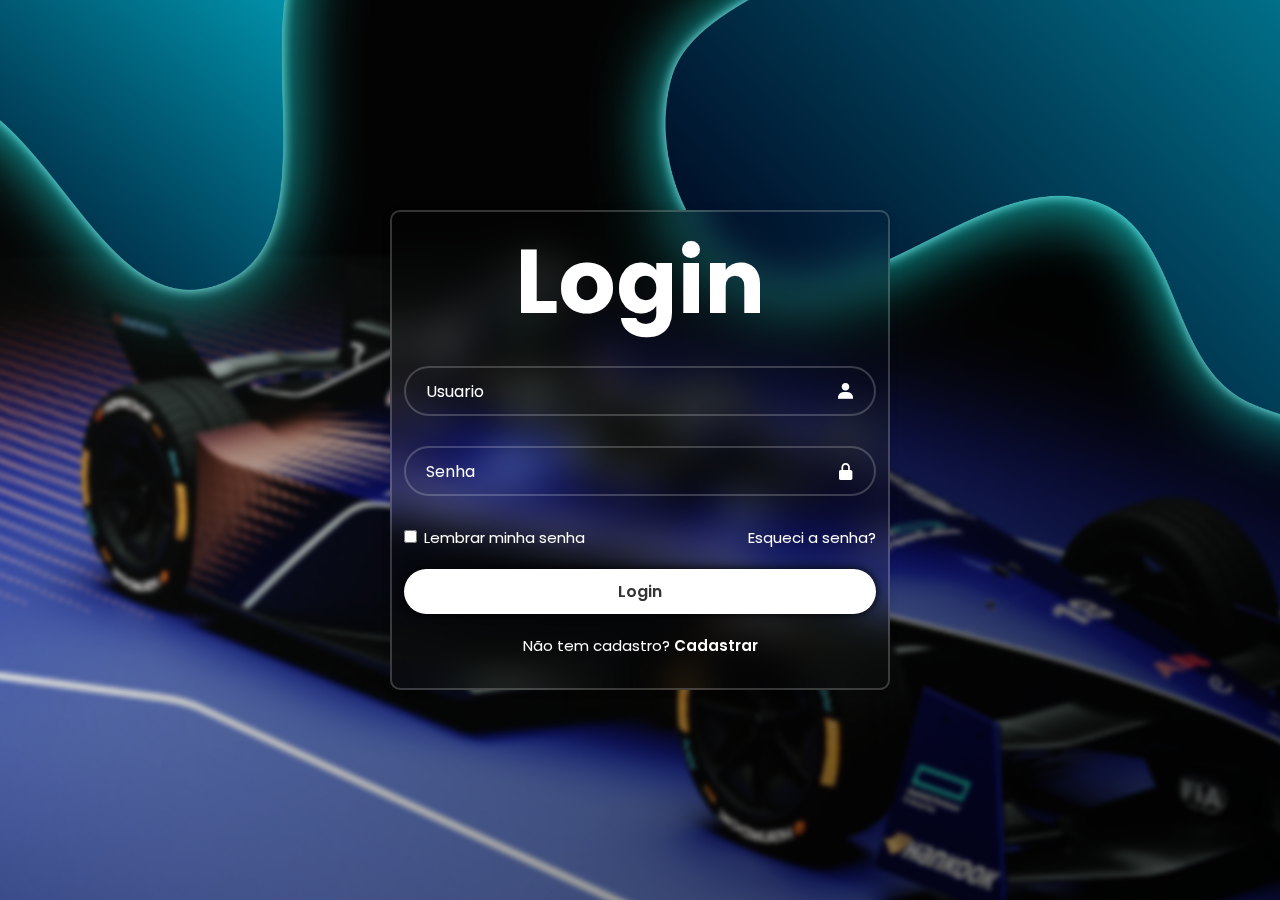
<file: index.html>
<!DOCTYPE html>
<html lang="pt">

<head>
    <meta charset="UTF-8">
    <meta name="viewport" content="width=device-width, initial-scale=1.0">
    <link href='https://unpkg.com/boxicons@2.1.4/css/boxicons.min.css' rel='stylesheet'>
    <link rel="preconnect" href="https://fonts.googleapis.com">
    <link rel="preconnect" href="https://fonts.gstatic.com" crossorigin>
    <link
        href="https://fonts.googleapis.com/css2?family=Poppins:ital,wght@0,100;0,200;0,300;0,400;0,500;0,600;0,700;0,800;0,900;1,100;1,200;1,300;1,400;1,500;1,600;1,700;1,800;1,900&display=swap"
        rel="stylesheet">

        
    <link rel="stylesheet" href="Style/style.css">
    <link rel="stylesheet" href="Style/styleLoginPage.css">
    <title>Login Page</title>
</head>

<body>
    <main class="main">
        <div class="container">
            <form id="loginForm">
            <h1>Login</h1>
            <div class="input-box">
                <input type="text" placeholder="Usuario" id="usuario_input" required>
                <i class='bx bxs-user'></i>
            </div>
            <div class="input-box">
                <input type="password" placeholder="Senha" id="senha_input" required>
                <i class='bx bxs-lock-alt'></i>
            </div>
            <div class="remember-forgot">
                <label> <input type="checkbox"> Lembrar minha senha</label>
                <a href="#">Esqueci a senha?</a>
            </div>
            <button type="submit" class="btn" id="btn_login">Login</button>

            <div class="register-link">
                <p>Não tem cadastro? <a href="#">Cadastrar </a></p>
            </div>
            </form>

        </div>
    </main>
    </div>
    <script src="Scripts/scriptLoginPage.js"></script>
</body>

</html>
</file>
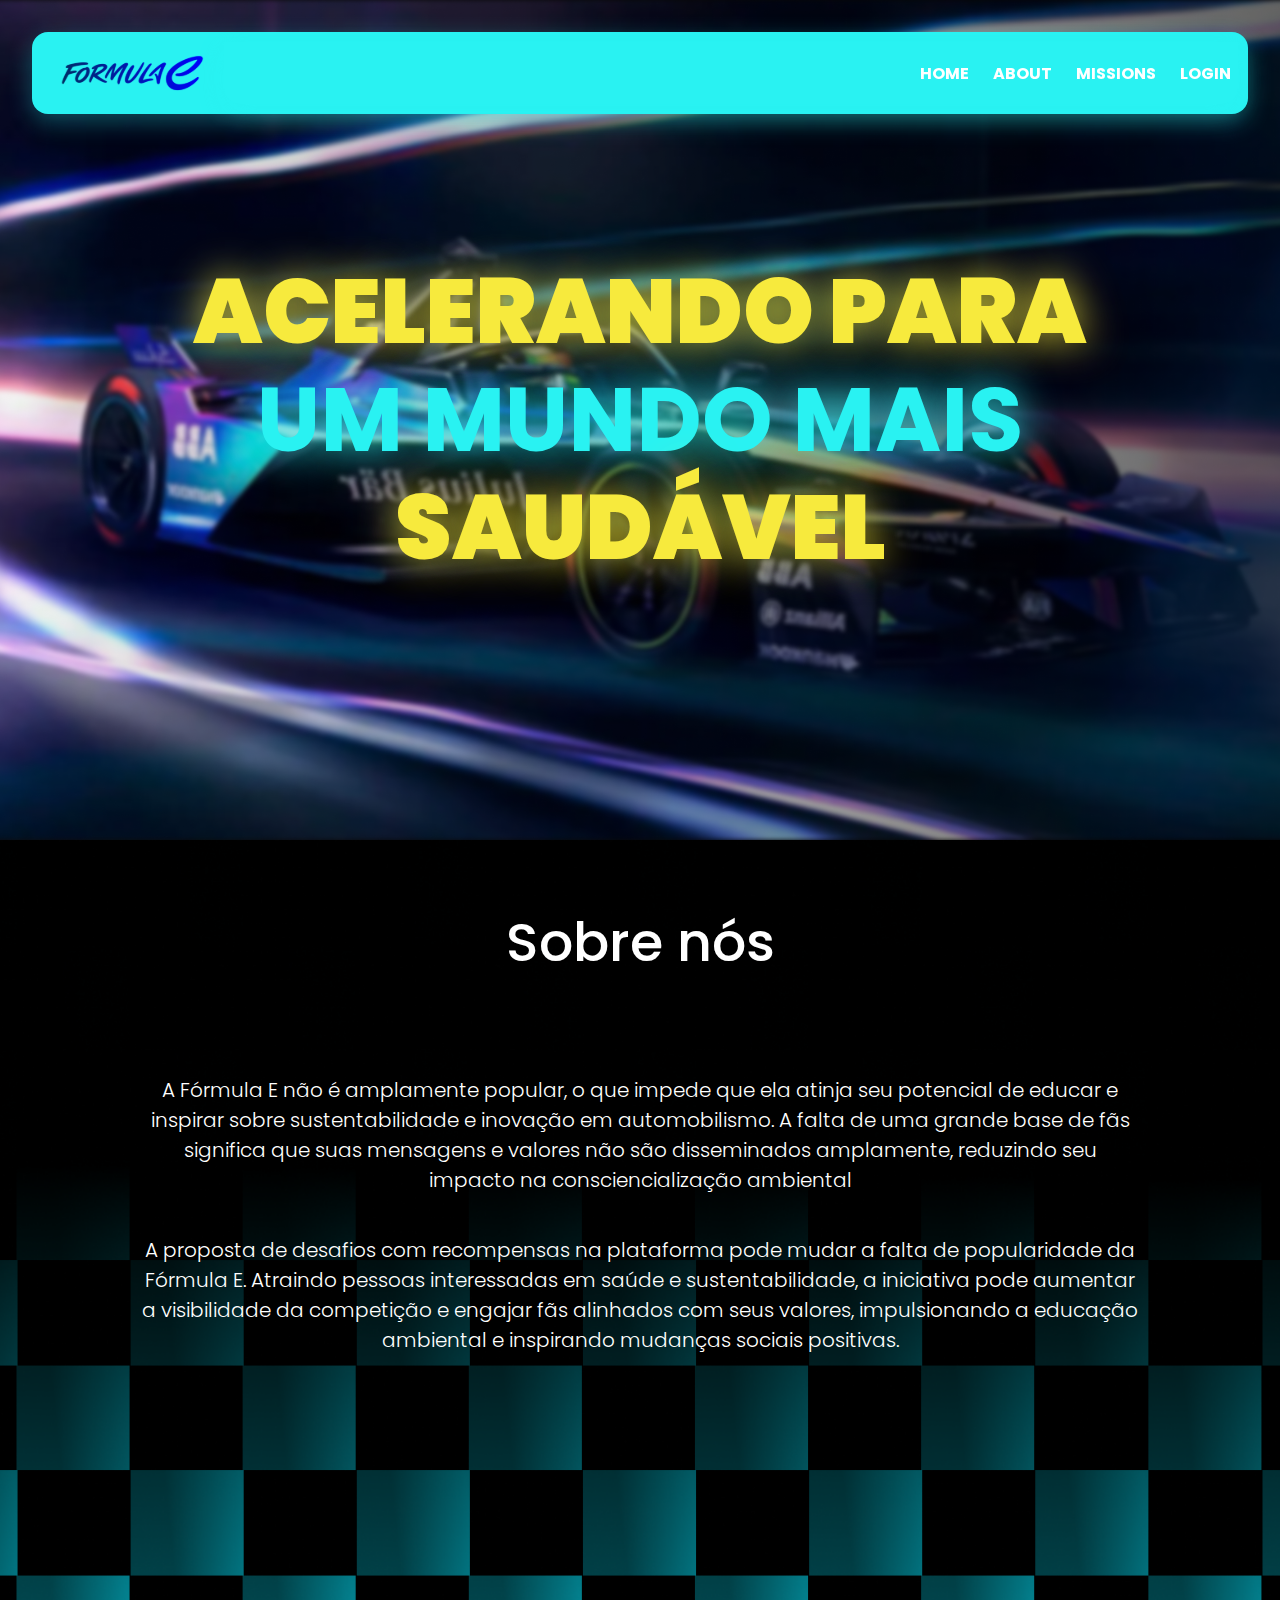
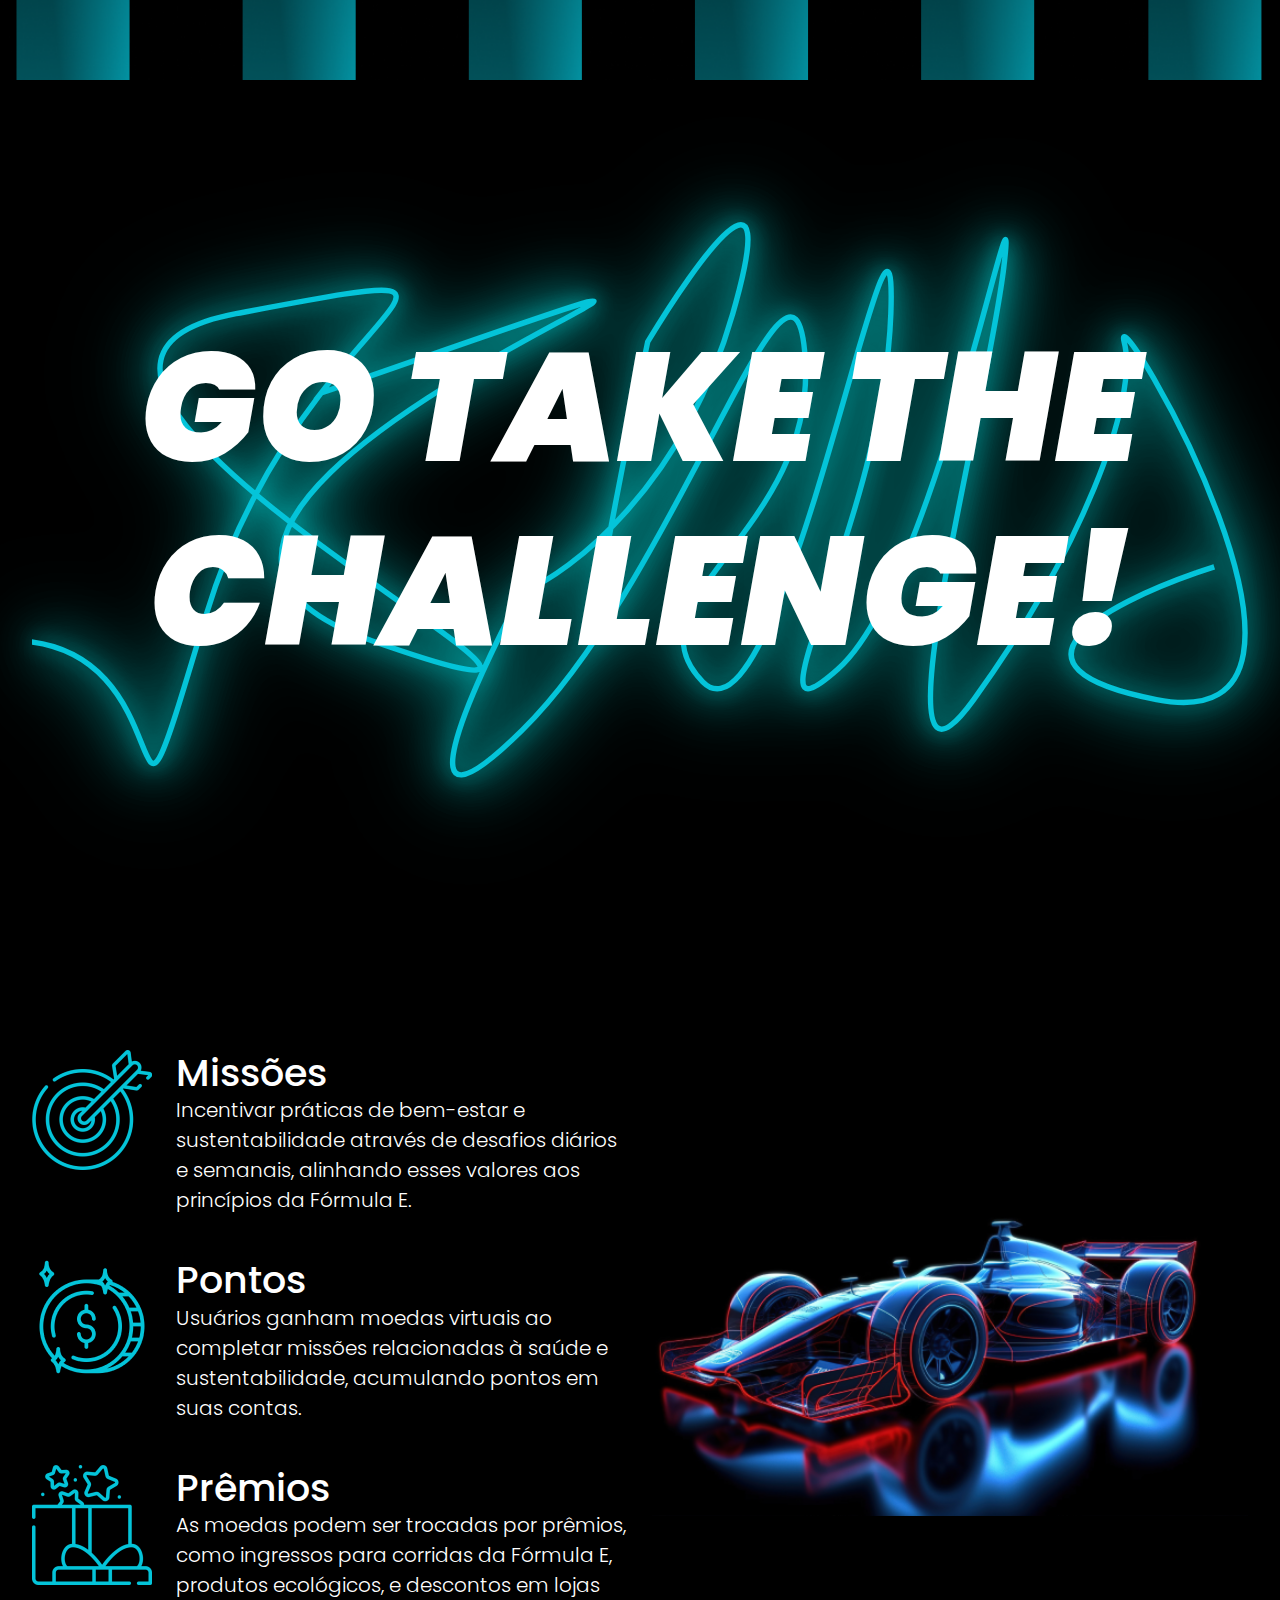
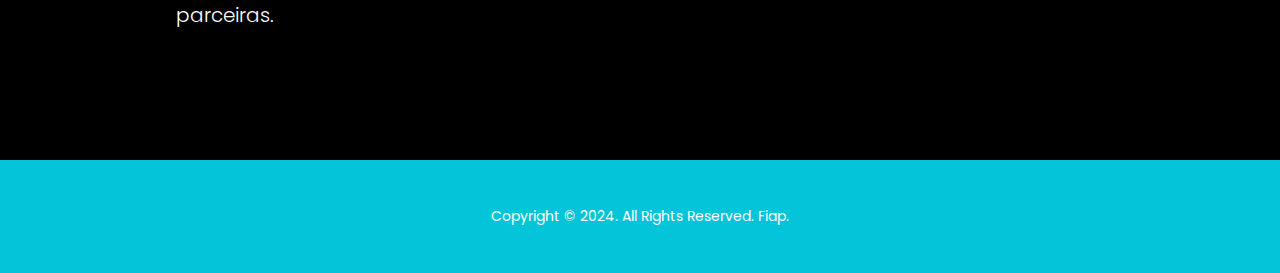
<file: Home.html>
<!DOCTYPE html>
<html lang="en">

<head>
    <meta charset="UTF-8">
    <meta name="viewport" content="width=device-width, initial-scale=1.0">
    <title>Pódio-e</title>
    <link rel="stylesheet" href="Style/style.css">
    <link rel="stylesheet" href="Style/styleHome.css">
    <link rel="stylesheet" href="Style/styleNavbar.css">
</head>

<body>
    <header class="navegacao">
        <img src="Assets/logo_formulaE.svg" alt="logo formula E">
        <button class="menu-toggle" aria-label="Toggle navigation">☰</button>
        <nav class="navegacao--menu">
            <li><a class="link" href="Home.html">HOME</a></li>
            <li><a class="link" href="#about">ABOUT</a></li>
            <li><a class="link" href="./mission.html">MISSIONS</a></li>
           
            <li><a class="link" href="index.html">LOGIN</a></li>
        </nav>
    </header>


    <section class="section-hero">
        <h1 class="section-hero-title"><strong>ACELERANDO PARA</strong><br />UM MUNDO
            MAIS<br /><strong>SAUDÁVEL</strong></h1>
    </section>
    <section class="section-about" id="about">
        <h2>Sobre nós</h2>
        <div class="section-about-textContainer">

            <h5>
                A Fórmula E não é amplamente popular, o que impede que ela atinja seu potencial de educar e inspirar
                sobre sustentabilidade e inovação em automobilismo.
                A falta de uma grande base de fãs significa que suas mensagens e valores não são disseminados
                amplamente, reduzindo seu impacto na consciencialização ambiental</h5>
            <h5>A proposta de desafios com recompensas na plataforma pode mudar a falta de popularidade da Fórmula E.
                Atraindo pessoas interessadas em saúde e sustentabilidade, a iniciativa pode aumentar a visibilidade da
                competição e engajar fãs alinhados com seus valores, impulsionando a educação ambiental e inspirando
                mudanças sociais positivas.</h5>
        </div>
    </section>
    <section class="section-message">
        <img src="Assets/Line_glow.svg" class="section-message-line_glow">
        <p class="section-message-title">
            GO TAKE THE CHALLENGE!
        </p>
    </section>
    <section class="missionSection">

        <div class="coluna">
            <div class="missionSectionCard">
                <img src="Assets/icon_alvo.png" class="mission-section-icons">
                <div>
                    <h3>Missões</h3>
                    <h5>Incentivar práticas de bem-estar e sustentabilidade através de desafios diários e semanais,
                        alinhando esses valores aos princípios da Fórmula E.</p>
                </div>
            </div>
            <div class="missionSectionCard">
                <img src="Assets/icon_moeda.png" class="mission-section-icons">
                <div>
                    <h3>Pontos</h3>
                    <h5> Usuários ganham moedas virtuais ao completar missões relacionadas à saúde e sustentabilidade,
                        acumulando pontos em suas contas.</p>
                </div>
            </div>
            <div class="missionSectionCard">
                <img src="Assets/icon_premio.png" class="mission-section-icons">
                <div>
                    <h3>Prêmios</h3>
                    <h5>As moedas podem ser trocadas por prêmios, como ingressos para corridas da Fórmula E, produtos
                        ecológicos, e descontos em lojas parceiras.
                        </p>
                </div>
            </div>
        </div>
        <div class="coluna" style="align-items: flex-start;">
            <img class="missionSectionImage" src="Assets/image_car.png">
        </div>
    </section>
    <footer>
        <h6>Copyright © 2024. All Rights Reserved. Fiap.</h6>
    </footer>
    <script src="./Scripts/scriptNavBar.js"></script>
</body>

</html>
</file>
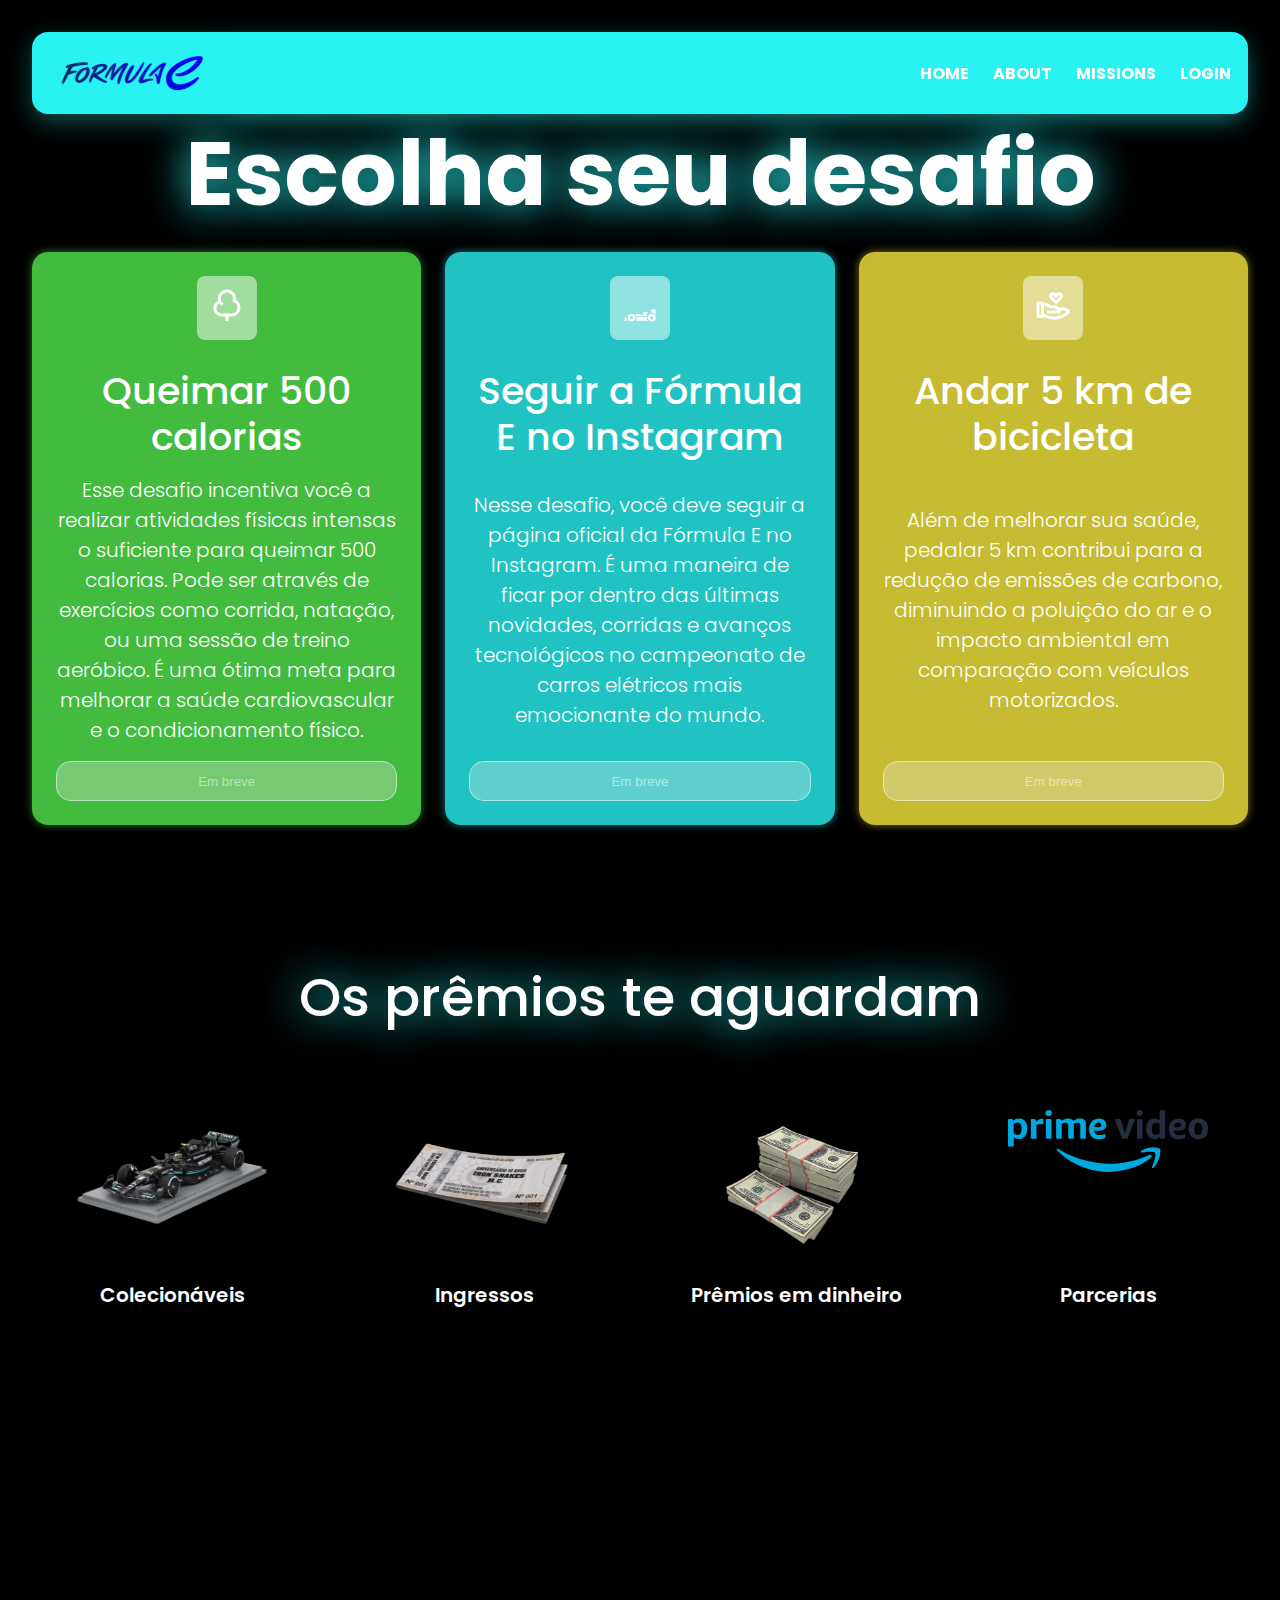
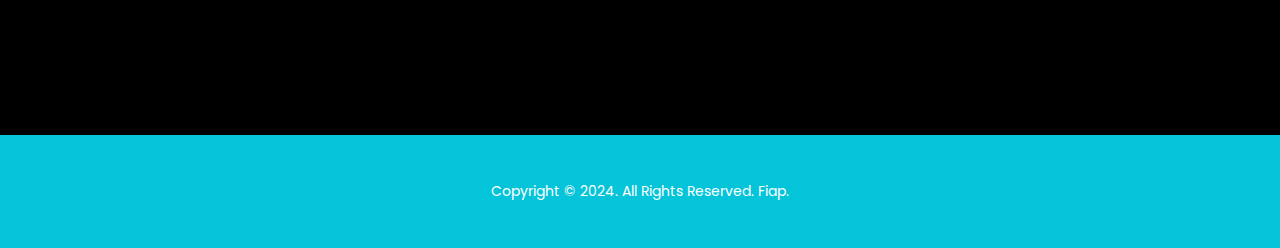
<file: mission.html>
<!DOCTYPE html>
<html lang="en">
  <head>
    <meta charset="UTF-8" />
    <meta name="viewport" content="width=device-width, initial-scale=1.0" />
    <title>Pódio-e</title>
    <link rel="stylesheet" href="Style/styleMission.css" />
  </head>

  <body>
    <header class="navegacao">
      <img src="Assets/logo_formulaE.svg" alt="logo formula E" />
      <button class="menu-toggle" aria-label="Toggle navigation">☰</button>
      <nav class="navegacao--menu">
        <li><a href="Home.html">HOME</a></li>
        <li><a href="Home.html#about">ABOUT</a></li>
        <li><a href="">MISSIONS</a></li>
        <li><a href="index.html">LOGIN</a></li>
      </nav>
    </header>
    <section class="section-desafio">
      <h1 class="section-desafio-title">Escolha seu desafio</h1>
      <div class="card-desafio sustentabilidade">
        <div class="card-desafio-iconContainer">
          <img class="card-desafio-icon" src="./Assets/treeIcon.svg" />
        </div>
        <h3 class="card-desafio-title">Queimar 500 calorias</h3>
        <h5 class="card-desafio-description">
          Esse desafio incentiva você a realizar atividades físicas intensas o
          suficiente para queimar 500 calorias. Pode ser através de exercícios
          como corrida, natação, ou uma sessão de treino aeróbico. É uma ótima
          meta para melhorar a saúde cardiovascular e o condicionamento físico.
        </h5>
        <button class="card-desafio-button" disabled>Em breve</button>
      </div>
      <div class="card-desafio formula-e">
        <div class="card-desafio-iconContainer">
          <img class="card-desafio-icon" src="./Assets/racingCarIcon.svg" />
        </div>
        <h3 class="card-desafio-title">Seguir a Fórmula E no Instagram</h3>
        <h5 class="card-desafio-description">
          Nesse desafio, você deve seguir a página oficial da Fórmula E no
          Instagram. É uma maneira de ficar por dentro das últimas novidades,
          corridas e avanços tecnológicos no campeonato de carros elétricos mais
          emocionante do mundo.
        </h5>
        <button class="card-desafio-button" disabled>Em breve</button>
      </div>
      <div class="card-desafio saude">
        <div class="card-desafio-iconContainer">
          <img class="card-desafio-icon" src="./Assets/careIcon.svg" />
        </div>
        <h3 class="card-desafio-title">Andar 5 km de bicicleta</h3>
        <h5 class="card-desafio-description">
          Além de melhorar sua saúde, pedalar 5 km contribui para a redução de
          emissões de carbono, diminuindo a poluição do ar e o impacto ambiental
          em comparação com veículos motorizados.
        </h5>
        <button class="card-desafio-button" disabled>Em breve</button>
      </div>
    </section>
    <section class="section-rewards">
      <h2 class="section-reward-title">Os prêmios te aguardam</h2>
      <div class="rewards-grid">
        <div class="rewards-container">
          <img class="rewards-image" src="./Assets/rewardCar.png" />
          <h5 class="rewards-name">Colecionáveis</h5>
        </div>
        <div class="rewards-container">
          <img class="rewards-image" src="./Assets/rewardIngresso.png" />
          <h5 class="rewards-name">Ingressos</h5>
        </div>
        <div class="rewards-container">
          <img class="rewards-image" src="./Assets/rewardMoney.png" />
          <h5 class="rewards-name">Prêmios em dinheiro</h5>
        </div>
        <div class="rewards-container">
          <img class="rewards-image" src="./Assets/rewardAmazon.svg" />
          <h5 class="rewards-name">Parcerias</h5>
        </div>
      </div>
    </section>
    <footer>
      <h6>Copyright © 2024. All Rights Reserved. Fiap.</h6>
    </footer>
    <script src="./Scripts/scriptNavBar.js"></script>
  </body>
</html>
</file>
<file: Style/style.css>
@import url("https://fonts.googleapis.com/css2?family=Poppins:ital,wght@0,100;0,200;0,300;0,400;0,500;0,600;0,700;0,800;0,900;1,100;1,200;1,300;1,400;1,500;1,600;1,700;1,800;1,900&display=swap");

:root{
  --green-bright:41, 242, 242;
  --secondary: 82, 234, 79;
  --tertiary: 247, 234, 61;
  --white: 255, 255, 255
}


* {
  margin: 0;
  padding: 0;
}
section {
  min-height: 500px;
  padding: 48px 16px;
}

p,
h1,
h2,
h3,
h4,
h5,
h6,
a {
  font-family: "Poppins", sans-serif;
}

h1 {
  font-size: 52px;
  line-height: 120%;
  font-weight: 700;
}

h2 {
  font-size: 40px;
  font-weight: 500;
  line-height: 120%;
}

h3 {
  font-size: 28px;
  font-weight: 500;
  line-height: 120%;
}

h5 {
  font-weight: 300;
  font-size: 16px;
  line-height: 30px;
  line-height: 150%;
}

h6 {
  font-size: 14px;
  font-weight: 400;
}

footer {
  color: #fff;
  background-color: #04c4d9;
  padding: 46px 0;
  width: 100%;
  display: flex;
  flex-direction: column;
  justify-content: center;
  align-items: center;
}

@media (min-width: 768px) {
  section {
    min-height: 600px;
    padding: 64px 32px;
  }

  h1 {
    font-size: 80px;
  }

  h2 {
    font-size: 48px;
  }
  h3 {
    font-size: 32px;
  }
  h5 {
    font-size: 18px;
  }
}

@media (min-width: 1200px) {
  section {
    min-height: 700px;
    padding: 70px 32px;
  }
  h1 {
    font-size: 90px;
  }
  h2 {
    font-size: 54px;
  }
  h3 {
    font-size: 38px;
  }
  h5 {
    font-size: 20px;
  }
}
</file>
<file: Style/styleLoginPage.css>
@import url("https://fonts.googleapis.com/css2?family=Poppins:ital,wght@0,100;0,200;0,300;0,400;0,500;0,600;0,700;0,800;0,900;1,100;1,200;1,300;1,400;1,500;1,600;1,700;1,800;1,900&display=swap");

* {
  margin: 0;
  padding: 0;
  box-sizing: border-box;
  font-family: "Poppins", sans-serif;
}

body {
  font-family: "Poppins", sans-serif;
  display: flex;
  justify-content: center;
  align-items: center;
  min-height: 100vh;
  background: url(../Assets/LoginBG.png) no-repeat;
  background-size: cover;
  background-position: center;
}

h1 {
  color: #fff;
}

.main {
  width: 100%;
  padding: 12px;
}

.container {
  max-width: 500px;
  margin: auto;
  width: 100%;
  background-color: transparent;
  border: 2px solid rgba(255, 255, 255, 0.2);
  backdrop-filter: blur(20px);
  box-shadow: 0 0 10px rgba(0, 0, 0, 0.1);
  color: #ffffff;
  border-radius: 10px;
  padding: 16px 12px;
}

nav ul a:hover {
  font-family: "Poppins", sans-serif;
  text-decoration: underline;
  font-weight: 700;
}

.container h1 {
  text-align: center;
}

.container .input-box {
  width: 100%;
  position: relative;
  height: 50px;
  margin: 30px 0;
  color: #ffffff;
}

.input-box input {
  width: 100%;
  height: 100%;
  background: transparent;
  border: none;
  outline: none;
  border: 2px solid rgba(255, 255, 255, 0.2);
  border-radius: 40px;
  font-size: 16px;
  padding: 20px 45px 20px 20px;
  color: #ffffff;
}

::placeholder {
  color: #ffffff;
}

.input-box i {
  position: absolute;
  right: 20px;
  top: 50%;
  transform: translatey(-50%);
  font-size: 20px;
}

.container .remember-forgot {
  display: flex;
  justify-content: space-between;
  font-size: 15px;
  margin: -15 0 15px;
}

.hidden {
  display: none;
  pointer-events: none;
}

.remember-forgot label input {
  accent-color: #ffffffff;
  margin-right: 3px;
}

.remember-forgot a {
  color: #ffffff;
  text-decoration: none;
}

.remember-forgot a:hover {
  text-decoration: underline;
}

.container .btn {
  width: 100%;
  height: 45px;
  background: #ffffff;
  border: none;
  outline: none;
  border-radius: 40px;
  box-shadow: 0 0 10px rgba(0, 0, 0.1);
  cursor: pointer;
  font-size: 16px;
  color: #333;
  font-weight: 600;
  margin-top: 20px;
}

.btn:hover {
  border: 2px solid var(--main-color);
  transform: translateY(-5px);
  box-shadow: 0px 5px 5px rgba(15, 14, 14, 0.409);
  font-weight: 700;
}

.container .register-link {
  font-size: 15px;
  text-align: center;
  margin: 20px 0 15px;
}

.register-link p a {
  color: #ffffff;
  text-decoration: none;
  font-weight: 600;
}

.register-link p a:hover {
  text-decoration: underline;
}

@media (min-width: 768px) {
}

@media (min-width: 1200px) {
}
</file>
<file: Style/styleHome.css>
@import url("./style.css");


.section-hero {
  background: url("../Assets/Section1BG.png") no-repeat;
  background-size: cover;
  background-position: center;
  display: flex;
  flex-direction: column;
  justify-content: center;
  align-items: center;
}

.section-hero strong {
  z-index: 999999999999;
  color: #f7ea3d;
  text-align: center;
  text-shadow: 0 0 40px #f7eb3dda;
}

.section-hero h1 {
   color: #29f2f2;
  text-align: center;
  text-shadow: 0 0 40px #29f2f2;
}


.section-about {
  color: white;
  display: flex;
  gap: 40px;
  flex-direction: column;
  justify-content: flex-start;
  align-items: center;
  background: url("../Assets/Section2BG.png") no-repeat;
  background-size: cover;
  background-position: center;
}

.section-about-textContainer{
    display: flex;
    flex-direction: column;
    gap: 16px;
    text-align: center;
}



.section-message {
  display: flex;
  flex-direction: column;
  align-items: center;
  justify-content: center;
  background-color: black;
  position: relative;
}

.section-message-title {
  position: absolute;
  color: white;
  text-align: center;
  font-size: 12vw;
  font-weight: 900;
  line-height: 120%;
  font-style: italic;
}

.missionSection {
  width: auto;
  display: flex;
  flex-direction: column;
  gap: 24px;
  background-color: black;
}

.coluna {
  display: flex;
  flex-direction: column;
  justify-content: center;
  align-items: center;
  gap: 32px;
  width: 100%;
  height: auto;
}

.missionSectionImage {
  max-width: 500px;
  margin: auto;
  width: 100%;
  height: auto;
}
.missionSection h3,
h5 {
  color: white;
}

.section-message-line_glow {
  width: 100%;
  height: auto;
  filter: drop-shadow(0 0 10px rgba(0, 255, 255, 0.5))
    drop-shadow(0 0 20px rgba(0, 255, 255, 0.5))
    drop-shadow(0 0 30px rgba(0, 255, 255, 0.5))
    drop-shadow(0 0 40px rgba(0, 255, 255, 0.5));
}

.missionSectionCard {
  display: flex;
  flex-direction: row;
  justify-content: flex-start;
  align-items: flex-start;
  gap: 24px;
  max-width: 600px;
}

.mission-section-icons {
  width: 80px;
  height: 80px;
}

@media (max-width: 768px) {
  .section-hero-title{
    font-size: 10vw;
  }
  
}

@media (min-width: 768px) {
  .missionSectionCard {
    max-width: 700px;
  }
  .missionSectionImage {
    max-width: 700px;
  }
  .mission-section-icons {
    width: 100px;
    height: 100px;
  }
  .section-about{
    gap: 50px;
  }
  .section-about-textContainer{
    gap: 32px;
  }
  .coluna{
    gap: 42px;
  }
}

@media (min-width: 1200px) {

  .missionSection {
    flex-direction: row;
  }
  .mission-section-icons {
    width: 120px;
    height: 120px;
  }
  .section-about{
    gap: 100px;
  }
  .section-about-textContainer{
    gap: 40px;
    max-width: 1000px;
  }
}
</file>
<file: Style/styleNavbar.css>
@import url("./style.css");

.active{
    display: flex !important;
}
.navegacao {
    background-color: rgb(var(--green-bright));
    box-shadow: 0 8px 24px #29f2f250;
    display: flex;
    justify-content: space-between;
    padding: 10px;
    position: fixed;
    top: 32px;
    right: 16px;
    left: 16px;
    border-radius: 16px;
    z-index: 999999;
}

.navegacao--menu {
    display: none;  
    flex-direction: column;
    align-items: center;
    width: 100%;
    position: absolute;
    top: 70px;
    right: 0;
    background-color: rgb(var(--green-bright));
    border-radius: 0 0 16px 16px;
    box-shadow: 0 8px 24px #29f2f250;
}

.navegacao--menu li {
    list-style-type: none;
    padding: 10px;
    width: 100%;
    text-align: center;
}

.navegacao--menu li a {
    color: #fff;
    font-weight: bold;
    text-decoration: none;
}

.navegacao--menu a:hover {
    color: black;
    border-bottom:2px solid black;
    border-radius: 2px;
}

.menu-toggle {
    display: block;
    background: none;
    border: none;
    font-size: 30px;
    color: #fff;
    cursor: pointer;
}

.navegacao img {
    z-index: 11;
}

@media (min-width: 768px) {
    .menu-toggle {
        display: none; 
    }
    .navegacao{
        right: 32px;
        left: 32px;
    }

    .navegacao--menu {
        display: flex;
        flex-direction: row;
        position: static;
        justify-content: flex-end;
        background-color: transparent;
    }

    .navegacao--menu li {
        padding: 0;
        width: auto;
        text-align: left;
    }

    .navegacao--menu li a {
        margin-left: 10px;
        padding: 5px 7px;
    }
}
</file>
<file: Style/styleMission.css>
@import url("./style.css");
@import url("./styleNavbar.css");

body {
  background-color: black;
}

h1,
h2 {
  text-shadow: 0 0 40px rgb(var(--green-bright));
}

.formula-e {
  background-color: rgba(var(--green-bright), 0.8);
  box-shadow: 0 0 8px 0 rgba(var(--green-bright), 0.5);
}

.sustentabilidade {
  background-color: rgba(var(--secondary), 0.8);
  box-shadow: 0 0 8px 0 rgba(var(--secondary), 0.5);
}
.saude {
  background-color: rgba(var(--tertiary), 0.8);
  box-shadow: 0 0 8px 0 rgba(var(--tertiary), 0.5);
}

.section-desafio {
  padding-top: 120px;
  display: grid;
  gap: 24px;
  grid-template-columns: minmax(100px, 400px);
  grid-template-rows: auto repeat(3, auto);
  justify-content: center;
}

.section-desafio-title {
  color: rgb(var(--white));
  text-align: center;
}
.card-desafio {
  color: rgba(var(--white));
  display: flex;
  flex-direction: column;
  justify-content: center;
  align-items: center;
  gap: 16px;
  text-align: center;
  padding: 24px;
  border-radius: 16px;
}

.card-desafio-icon {
  width: 36px;
  height: 36px;
}

.card-desafio-iconContainer {
  width: fit-content;
  height: fit-content;
  padding: 12px;
  border-radius: 8px;
  background-color: rgba(var(--white), 0.5);
}

.card-desafio-title {
  margin-top: 12px;
}

.card-desafio-description {
  margin-bottom: 12px;
}

.card-desafio-button {
  width: 100%;
  border-radius: 15px;
  border: rgba(var(--white), 0.5) solid 1px;
  height: 40px;
  color: rgba(var(--white), 0.5);
}

.section-reward-title {
  color: rgb(var(--white));
  text-align: center;
  grid-column: span 2;
}

.section-rewards {
  display: flex;
  gap: 40px;
  flex-direction: column;
}

.rewards-grid {
  display: grid;
  grid-template-columns: repeat(2, 1fr);
  grid-template-rows: repeat(2, minmax(auto, 200px));
  justify-content: center;
  align-items: center;
  gap: 32px;
}
.rewards-container {
  width: 100%;
  height: 100%;
  display: flex;
  justify-content: space-between;
  flex-direction: column;
  align-items: center;
}

.rewards-image {
  width: 100%;
  height: auto;
  max-height: 150px;
  max-width: 200px;
}

.rewards-name {
  color: rgb(var(--white));
  font-weight: 600;
  text-align: center;
}

@media (min-width: 768px) {
  .section-desafio {
    grid-template-columns: repeat(2, minmax(100px, 400px));
    grid-template-rows: repeat(2, auto);
  }
  .section-desafio-title {
    grid-column: span 2;
  }
  .card-desafio:nth-of-type(3) {
    grid-column: span 2;
  }
  .rewards-grid {
    grid-template-columns: repeat(2, minmax(100px, 300px));
  }
  .section-rewards {
    gap: 60px;
  }
  .card-desafio-description {
    margin: auto 0;
  }
}

@media (min-width: 1200px) {
  .section-desafio {
    grid-template-columns: repeat(3, minmax(100px, 400px));
    grid-template-rows: auto auto;
  }
  .rewards-container:hover {
    transform: scale(1.2);
    transition: all 0.2s ease-in-out;
  }
  .section-rewards {
    gap: 80px;
  }
  .section-desafio-title {
    grid-column: span 3;
  }
  .card-desafio:nth-of-type(3) {
    grid-column: span 1;
  }
  .rewards-grid {
    grid-template-columns: repeat(4, 1fr);
  }
}
</file>
